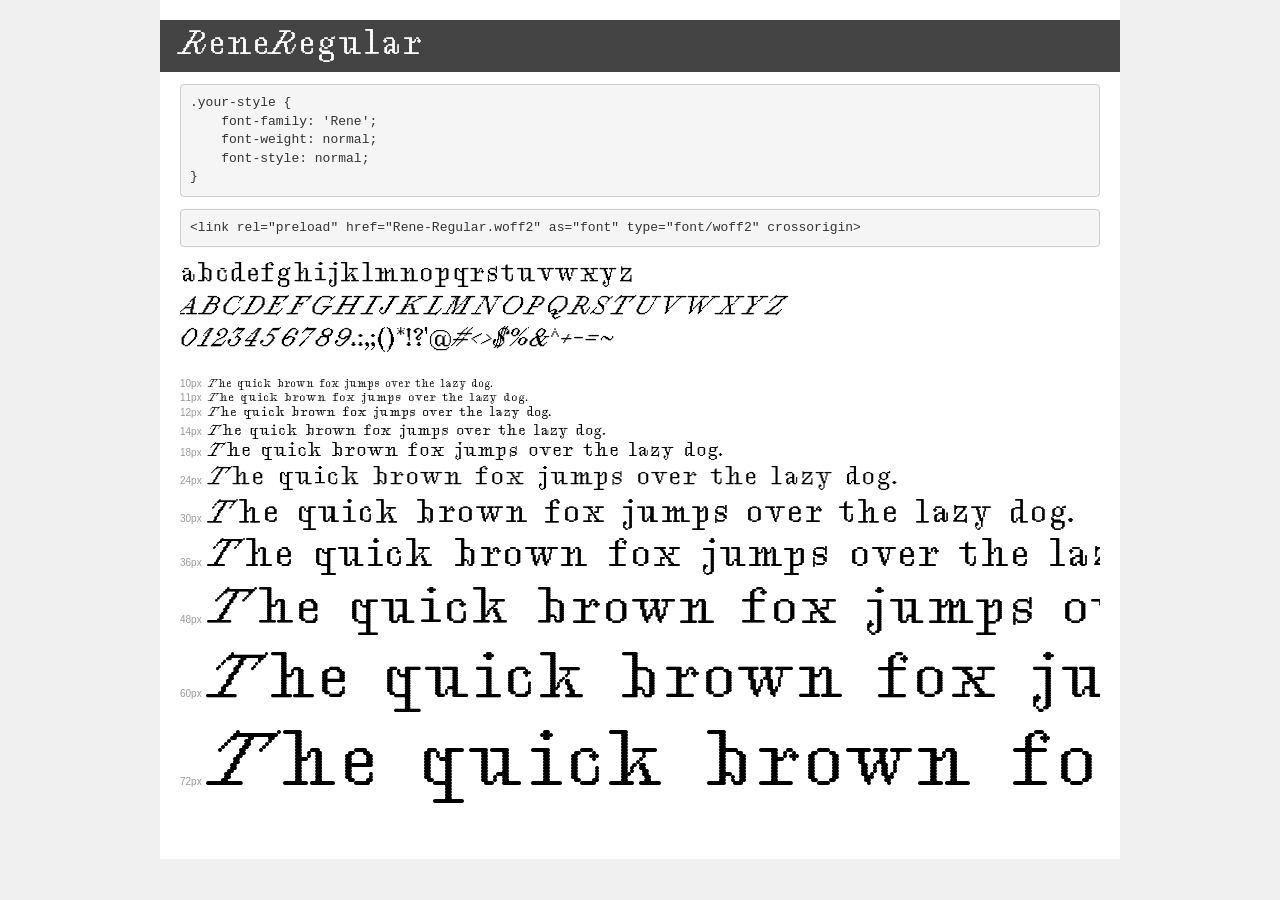
<file: font/demo.html>
<!DOCTYPE html>
<html lang="en">
<head>
    <meta charset="utf-8">
    <meta http-equiv="X-UA-Compatible" content="IE=edge">
    <meta name="viewport" content="width=device-width, initial-scale=1">
    <meta name="robots" content="noindex, noarchive">
    <meta name="format-detection" content="telephone=no">
    <title>Transfonter demo</title>
    <link href="stylesheet.css" rel="stylesheet">
    <style>
        /*
        http://meyerweb.com/eric/tools/css/reset/
        v2.0 | 20110126
        License: none (public domain)
        */
        html, body, div, span, applet, object, iframe,
        h1, h2, h3, h4, h5, h6, p, blockquote, pre,
        a, abbr, acronym, address, big, cite, code,
        del, dfn, em, img, ins, kbd, q, s, samp,
        small, strike, strong, sub, sup, tt, var,
        b, u, i, center,
        dl, dt, dd, ol, ul, li,
        fieldset, form, label, legend,
        table, caption, tbody, tfoot, thead, tr, th, td,
        article, aside, canvas, details, embed,
        figure, figcaption, footer, header, hgroup,
        menu, nav, output, ruby, section, summary,
        time, mark, audio, video {
            margin: 0;
            padding: 0;
            border: 0;
            font-size: 100%;
            font: inherit;
            vertical-align: baseline;
        }
        /* HTML5 display-role reset for older browsers */
        article, aside, details, figcaption, figure,
        footer, header, hgroup, menu, nav, section {
            display: block;
        }
        body {
            line-height: 1;
        }
        ol, ul {
            list-style: none;
        }
        blockquote, q {
            quotes: none;
        }
        blockquote:before, blockquote:after,
        q:before, q:after {
            content: '';
            content: none;
        }
        table {
            border-collapse: collapse;
            border-spacing: 0;
        }
        /* demo styles */
        body {
            background: #f0f0f0;
            color: #000;
        }
        .page {
            background: #fff;
            width: 920px;
            margin: 0 auto;
            padding: 20px 20px 0 20px;
            overflow: hidden;
        }
        .font-container {
            overflow-x: auto;
            overflow-y: hidden;
            margin-bottom: 40px;
            line-height: 1.3;
            white-space: nowrap;
            padding-bottom: 5px;
        }
        h1 {
            position: relative;
            background: #444;
            font-size: 32px;
            color: #fff;
            padding: 10px 20px;
            margin: 0 -20px 12px -20px;
        }
        .letters {
            font-size: 25px;
            margin-bottom: 20px;
        }
        .s10:before {
            content: '10px';
        }
        .s11:before {
            content: '11px';
        }
        .s12:before {
            content: '12px';
        }
        .s14:before {
            content: '14px';
        }
        .s18:before {
            content: '18px';
        }
        .s24:before {
            content: '24px';
        }
        .s30:before {
            content: '30px';
        }
        .s36:before {
            content: '36px';
        }
        .s48:before {
            content: '48px';
        }
        .s60:before {
            content: '60px';
        }
        .s72:before {
            content: '72px';
        }
        .s10:before, .s11:before, .s12:before, .s14:before,
        .s18:before, .s24:before, .s30:before, .s36:before,
        .s48:before, .s60:before, .s72:before {
            font-family: Arial, sans-serif;
            font-size: 10px;
            font-weight: normal;
            font-style: normal;
            color: #999;
            padding-right: 6px;
        }
        pre {
            display: block;
            padding: 9px;
            margin: 0 0 12px;
            font-family: Monaco, Menlo, Consolas, "Courier New", monospace;
            font-size: 13px;
            line-height: 1.428571429;
            color: #333;
            font-weight: normal;
            font-style: normal;
            background-color: #f5f5f5;
            border: 1px solid #ccc;
            overflow-x: auto;
            border-radius: 4px;
        }
        /* responsive */
        @media (max-width: 959px) {
            .page {
                width: auto;
                margin: 0;
            }
        }
    </style>
</head>
<body>
<div class="page">
    <div class="demo">
        <h1 style="font-family: 'Rene'; font-weight: normal; font-style: normal;">ReneRegular</h1>
        <pre title="Usage">.your-style {
    font-family: 'Rene';
    font-weight: normal;
    font-style: normal;
}</pre>
        <pre title="Preload (optional)">
&lt;link rel=&quot;preload&quot; href=&quot;Rene-Regular.woff2&quot; as=&quot;font&quot; type=&quot;font/woff2&quot; crossorigin&gt;</pre>
        <div class="font-container" style="font-family: 'Rene'; font-weight: normal; font-style: normal;">
            <p class="letters">
                abcdefghijklmnopqrstuvwxyz<br>
ABCDEFGHIJKLMNOPQRSTUVWXYZ<br>
                0123456789.:,;()*!?'@#&lt;&gt;$%&^+-=~
            </p>
            <p class="s10" style="font-size: 10px;">The quick brown fox jumps over the lazy dog.</p>
            <p class="s11" style="font-size: 11px;">The quick brown fox jumps over the lazy dog.</p>
            <p class="s12" style="font-size: 12px;">The quick brown fox jumps over the lazy dog.</p>
            <p class="s14" style="font-size: 14px;">The quick brown fox jumps over the lazy dog.</p>
            <p class="s18" style="font-size: 18px;">The quick brown fox jumps over the lazy dog.</p>
            <p class="s24" style="font-size: 24px;">The quick brown fox jumps over the lazy dog.</p>
            <p class="s30" style="font-size: 30px;">The quick brown fox jumps over the lazy dog.</p>
            <p class="s36" style="font-size: 36px;">The quick brown fox jumps over the lazy dog.</p>
            <p class="s48" style="font-size: 48px;">The quick brown fox jumps over the lazy dog.</p>
            <p class="s60" style="font-size: 60px;">The quick brown fox jumps over the lazy dog.</p>
            <p class="s72" style="font-size: 72px;">The quick brown fox jumps over the lazy dog.</p>
        </div>
    </div>

</div>
</body>
</html>
</file>
<file: font/stylesheet.css>
@font-face {
    font-family: 'Rene';
    src: url('Rene-Regular.eot');
    src: local('ReneRegular'), local('Rene-Regular'),
        url('Rene-Regular.eot?#iefix') format('embedded-opentype'),
        url('Rene-Regular.woff2') format('woff2'),
        url('Rene-Regular.woff') format('woff'),
        url('Rene-Regular.ttf') format('truetype');
    font-weight: normal;
    font-style: normal;
    font-display: swap;
}
</file>
